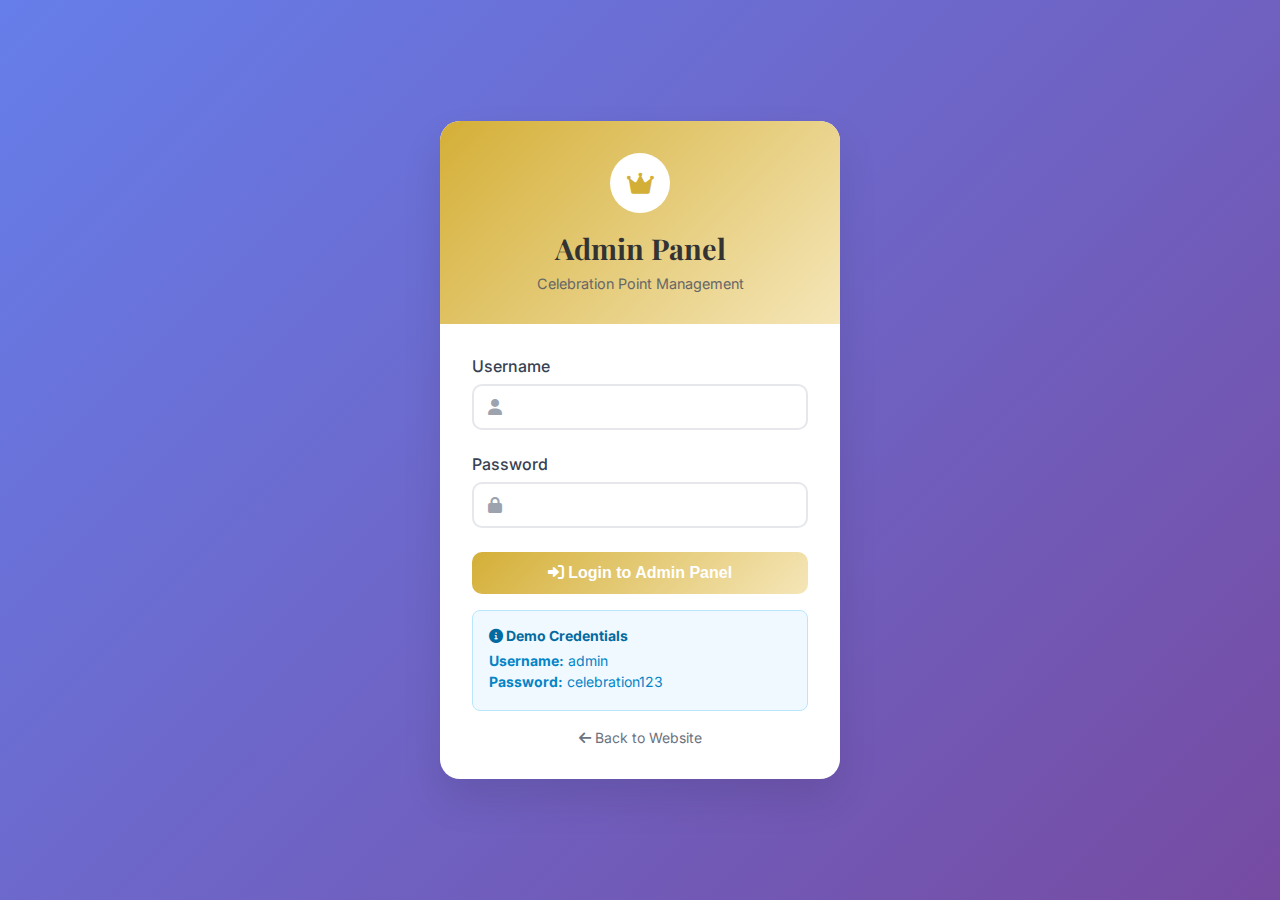
<file: admin-login.html>
<!DOCTYPE html>
<html lang="en">

<head>
    <meta charset="UTF-8">
    <meta name="viewport" content="width=device-width, initial-scale=1.0">
    <title>Admin Login - Celebration Point</title>
    <link rel="stylesheet" href="https://cdnjs.cloudflare.com/ajax/libs/font-awesome/6.0.0/css/all.min.css" onerror="this.onerror=null;this.href='assets/fontawesome-fallback.css';">
    <link href="https://fonts.googleapis.com/css2?family=Playfair+Display:wght@600;700&family=Inter:wght@400;500;600&display=swap" rel="stylesheet">
    <style>
        * {
            margin: 0;
            padding: 0;
            box-sizing: border-box;
        }

        body {
            font-family: 'Inter', sans-serif;
            background: linear-gradient(135deg, #667eea 0%, #764ba2 100%);
            min-height: 100vh;
            display: flex;
            align-items: center;
            justify-content: center;
            padding: 20px;
        }

        .login-container {
            background: white;
            border-radius: 20px;
            box-shadow: 0 20px 40px rgba(0, 0, 0, 0.1);
            overflow: hidden;
            width: 100%;
            max-width: 400px;
        }

        .login-header {
            background: linear-gradient(135deg, #d4af37, #f5e6b8);
            padding: 2rem;
            text-align: center;
            color: white;
        }

        .login-logo {
            width: 60px;
            height: 60px;
            background: white;
            border-radius: 50%;
            display: flex;
            align-items: center;
            justify-content: center;
            margin: 0 auto 1rem;
            font-size: 1.5rem;
            color: #d4af37;
        }

        .login-header h1 {
            font-family: 'Playfair Display', serif;
            font-size: 1.8rem;
            margin-bottom: 0.5rem;
            color: #333;
        }

        .login-header p {
            color: #666;
            font-size: 0.9rem;
        }

        .login-form {
            padding: 2rem;
        }

        .form-group {
            margin-bottom: 1.5rem;
        }

        .form-group label {
            display: block;
            margin-bottom: 0.5rem;
            font-weight: 500;
            color: #374151;
        }

        .form-input {
            width: 100%;
            padding: 0.75rem 1rem;
            border: 2px solid #e5e7eb;
            border-radius: 10px;
            font-size: 1rem;
            transition: border-color 0.3s ease;
        }

        .form-input:focus {
            outline: none;
            border-color: #d4af37;
            box-shadow: 0 0 0 3px rgba(212, 175, 55, 0.1);
        }

        .input-icon {
            position: relative;
        }

        .input-icon i {
            position: absolute;
            left: 1rem;
            top: 50%;
            transform: translateY(-50%);
            color: #9ca3af;
        }

        .input-icon .form-input {
            padding-left: 2.5rem;
        }

        .login-btn {
            width: 100%;
            background: linear-gradient(135deg, #d4af37, #f5e6b8);
            color: white;
            border: none;
            padding: 0.75rem 1rem;
            border-radius: 10px;
            font-size: 1rem;
            font-weight: 600;
            cursor: pointer;
            transition: transform 0.2s ease;
        }

        .login-btn:hover {
            transform: translateY(-2px);
        }

        .login-btn:disabled {
            opacity: 0.6;
            cursor: not-allowed;
            transform: none;
        }

        .error-message {
            background: #fee2e2;
            color: #dc2626;
            padding: 0.75rem;
            border-radius: 8px;
            margin-bottom: 1rem;
            font-size: 0.875rem;
            display: none;
        }

        .demo-credentials {
            background: #f0f9ff;
            border: 1px solid #bae6fd;
            border-radius: 8px;
            padding: 1rem;
            margin-top: 1rem;
            font-size: 0.875rem;
        }

        .demo-credentials h4 {
            color: #0369a1;
            margin-bottom: 0.5rem;
        }

        .demo-credentials p {
            color: #0284c7;
            margin: 0.25rem 0;
        }

        .back-link {
            text-align: center;
            margin-top: 1rem;
        }

        .back-link a {
            color: #6b7280;
            text-decoration: none;
            font-size: 0.875rem;
        }

        .back-link a:hover {
            color: #d4af37;
        }

        @media (max-width: 480px) {
            .login-container {
                margin: 10px;
            }
            
            .login-header,
            .login-form {
                padding: 1.5rem;
            }
        }
    </style>
</head>

<body>
    <div class="login-container">
        <div class="login-header">
            <div class="login-logo">
                <i class="fas fa-crown"></i>
            </div>
            <h1>Admin Panel</h1>
            <p>Celebration Point Management</p>
        </div>

        <div class="login-form">
            <div class="error-message" id="errorMessage">
                Invalid credentials. Please try again.
            </div>

            <form id="loginForm">
                <div class="form-group">
                    <label for="username">Username</label>
                    <div class="input-icon">
                        <i class="fas fa-user"></i>
                        <input type="text" id="username" name="username" class="form-input" required>
                    </div>
                </div>

                <div class="form-group">
                    <label for="password">Password</label>
                    <div class="input-icon">
                        <i class="fas fa-lock"></i>
                        <input type="password" id="password" name="password" class="form-input" required>
                    </div>
                </div>

                <button type="submit" class="login-btn" id="loginBtn">
                    <i class="fas fa-sign-in-alt"></i> Login to Admin Panel
                </button>
            </form>

            <div class="demo-credentials">
                <h4><i class="fas fa-info-circle"></i> Demo Credentials</h4>
                <p><strong>Username:</strong> admin</p>
                <p><strong>Password:</strong> celebration123</p>
            </div>

            <div class="back-link">
                <a href="index.html">
                    <i class="fas fa-arrow-left"></i> Back to Website
                </a>
            </div>
        </div>
    </div>

    <script>
        document.getElementById('loginForm').addEventListener('submit', function(e) {
            e.preventDefault();
            
            const username = document.getElementById('username').value;
            const password = document.getElementById('password').value;
            const errorMessage = document.getElementById('errorMessage');
            const loginBtn = document.getElementById('loginBtn');
            
            // Simple authentication (in production, use proper authentication)
            if (username === 'admin' && password === 'celebration123') {
                loginBtn.disabled = true;
                loginBtn.innerHTML = '<i class="fas fa-spinner fa-spin"></i> Logging in...';
                
                // Simulate loading
                setTimeout(() => {
                    // Store login state (in production, use proper session management)
                    localStorage.setItem('adminLoggedIn', 'true');
                    localStorage.setItem('adminLoginTime', Date.now().toString());
                    
                    // Redirect to admin panel
                    window.location.href = 'admin.html';
                }, 1000);
            } else {
                errorMessage.style.display = 'block';
                
                // Hide error after 3 seconds
                setTimeout(() => {
                    errorMessage.style.display = 'none';
                }, 3000);
            }
        });

        // Check if already logged in
        document.addEventListener('DOMContentLoaded', function() {
            const isLoggedIn = localStorage.getItem('adminLoggedIn');
            const loginTime = localStorage.getItem('adminLoginTime');
            
            // Check if login is still valid (24 hours)
            if (isLoggedIn === 'true' && loginTime) {
                const now = Date.now();
                const loginTimestamp = parseInt(loginTime);
                const twentyFourHours = 24 * 60 * 60 * 1000;
                
                if (now - loginTimestamp < twentyFourHours) {
                    window.location.href = 'admin.html';
                } else {
                    // Clear expired login
                    localStorage.removeItem('adminLoggedIn');
                    localStorage.removeItem('adminLoginTime');
                }
            }
        });
    </script>
</body>

</html>
</file>
